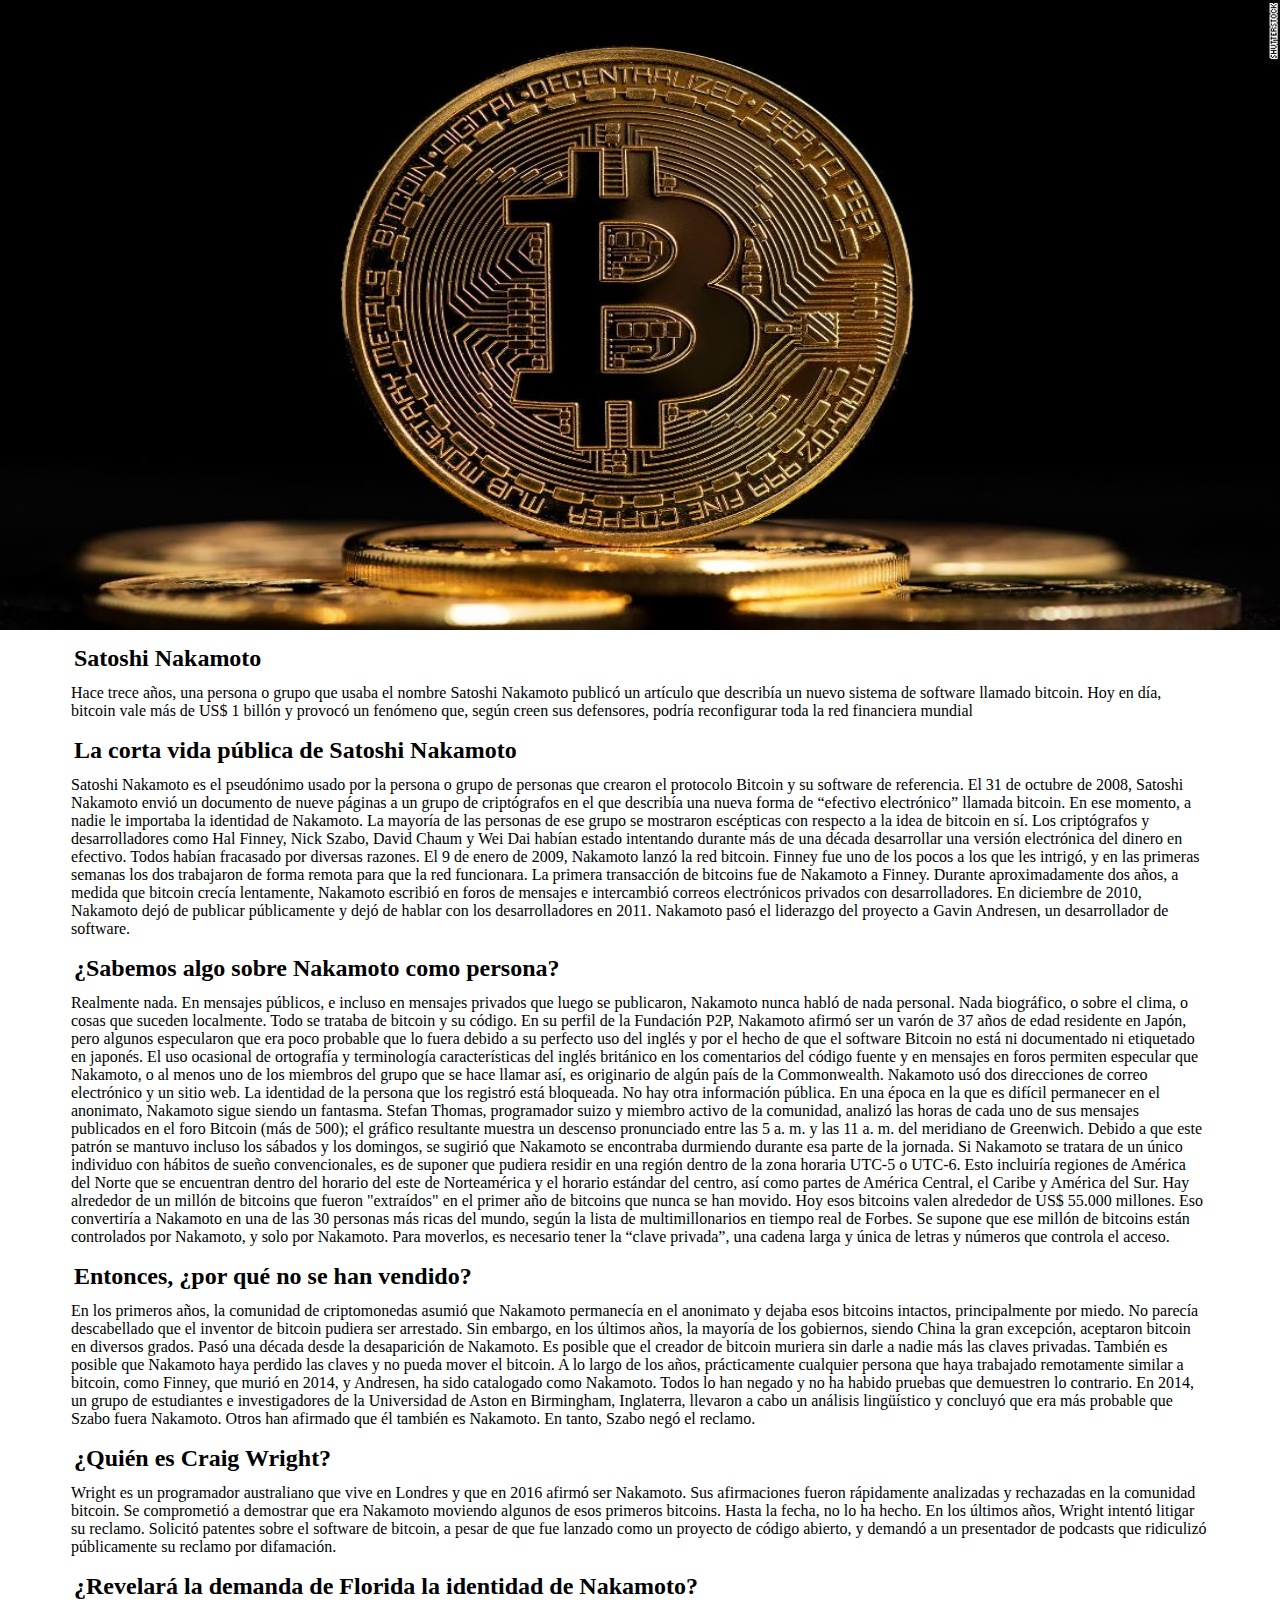
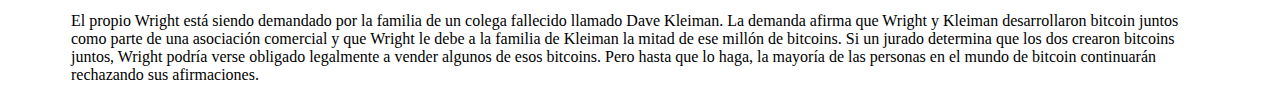
<file: index.html>
<!DOCTYPE html>
<html lang="en">
<head>
    <meta charset="UTF-8">
    <meta http-equiv="X-UA-Compatible" content="IE=edge">
    <meta name="viewport" content="width=device-width, initial-scale=1.0">
    <title>Satoshi Nakamoto</title>
    <link rel="stylesheet" href="styles.css">
</head>
<body>
    <section class="container">
        <div class="foto">
            <img src="./bitcoin.jpg" alt="bitcoin">
    
        </div>
        <div class="texto">
            <h2>Satoshi Nakamoto</h2>
            <p>Hace trece años, una persona o grupo que usaba el nombre Satoshi Nakamoto publicó 
                un artículo que describía un nuevo sistema de software llamado bitcoin. Hoy en día, 
                bitcoin vale más de US$ 1 billón y provocó un fenómeno que, según creen sus 
                defensores, podría reconfigurar toda la red financiera mundial</p>
            <h2>La corta vida pública de Satoshi Nakamoto</h2>
            <p>Satoshi Nakamoto es el pseudónimo usado por la persona o grupo de personas que 
                crearon el protocolo Bitcoin y su software de referencia.
                El 31 de octubre de 2008, Satoshi Nakamoto envió un documento de nueve páginas a 
                un grupo de criptógrafos en el que describía una nueva forma de “efectivo electrónico” 
                llamada bitcoin.
                En ese momento, a nadie le importaba la identidad de Nakamoto. La mayoría de las 
                personas de ese grupo se mostraron escépticas con respecto a la idea de bitcoin en sí.
                Los criptógrafos y desarrolladores como Hal Finney, Nick Szabo, David Chaum y Wei 
                Dai habían estado intentando durante más de una década desarrollar una versión 
                electrónica del dinero en efectivo. Todos habían fracasado por diversas razones.
                El 9 de enero de 2009, Nakamoto lanzó la red bitcoin. Finney fue uno de los pocos a los 
                que les intrigó, y en las primeras semanas los dos trabajaron de forma remota para 
                que la red funcionara. La primera transacción de bitcoins fue de Nakamoto a Finney.
                Durante aproximadamente dos años, a medida que bitcoin crecía lentamente, 
                Nakamoto escribió en foros de mensajes e intercambió correos electrónicos privados 
                con desarrolladores. En diciembre de 2010, Nakamoto dejó de publicar públicamente y 
                dejó de hablar con los desarrolladores en 2011. Nakamoto pasó el liderazgo del 
                proyecto a Gavin Andresen, un desarrollador de software.
                </p>
                <h2>¿Sabemos algo sobre Nakamoto como persona?</h2>
                <p>Realmente nada. En mensajes públicos, e incluso en mensajes privados que luego se 
                    publicaron, Nakamoto nunca habló de nada personal. Nada biográfico, o sobre el 
                    clima, o cosas que suceden localmente. Todo se trataba de bitcoin y su código.
                    En su perfil de la Fundación P2P, Nakamoto afirmó ser un varón de 37 años de edad 
                    residente en Japón, pero algunos especularon que era poco probable que lo fuera 
                    debido a su perfecto uso del inglés y por el hecho de que el software Bitcoin no está ni 
                    documentado ni etiquetado en japonés.
                    El uso ocasional de ortografía y terminología características del inglés británico en los 
                    comentarios del código fuente y en mensajes en foros permiten especular que 
                    Nakamoto, o al menos uno de los miembros del grupo que se hace llamar así, es 
                    originario de algún país de la Commonwealth.
                    Nakamoto usó dos direcciones de correo electrónico y un sitio web. La identidad de la 
                    persona que los registró está bloqueada.
                    No hay otra información pública. En una época en la que es difícil permanecer en el 
                    anonimato, Nakamoto sigue siendo un fantasma.
                    Stefan Thomas, programador suizo y miembro activo de la comunidad, analizó las 
                    horas de cada uno de sus mensajes publicados en el foro Bitcoin (más de 500); el 
                    gráfico resultante muestra un descenso pronunciado entre las 5 a. m. y las 11 a. m. 
                    del meridiano de Greenwich. Debido a que este patrón se mantuvo incluso los sábados 
                    y los domingos, se sugirió que Nakamoto se encontraba durmiendo durante esa parte 
                    de la jornada.
                    Si Nakamoto se tratara de un único individuo con hábitos de sueño convencionales, es 
                    de suponer que pudiera residir en una región dentro de la zona horaria UTC-5 o UTC-6. 
                    Esto incluiría regiones de América del Norte que se encuentran dentro del horario del 
                    este de Norteamérica y el horario estándar del centro, así como partes de América 
                    Central, el Caribe y América del Sur.
                    Hay alrededor de un millón de bitcoins que fueron "extraídos" en el primer año de 
                    bitcoins que nunca se han movido.
                    Hoy esos bitcoins valen alrededor de US$ 55.000 millones. Eso convertiría a Nakamoto 
                    en una de las 30 personas más ricas del mundo, según la lista de multimillonarios en 
                    tiempo real de Forbes.
                    Se supone que ese millón de bitcoins están controlados por Nakamoto, y solo por 
                    Nakamoto. Para moverlos, es necesario tener la “clave privada”, una cadena larga y 
                    única de letras y números que controla el acceso.
                </p>
                <h2>Entonces, ¿por qué no se han vendido?</h2>
                <p>En los primeros años, la comunidad de criptomonedas asumió que Nakamoto 
                    permanecía en el anonimato y dejaba esos bitcoins intactos, principalmente por 
                    miedo. No parecía descabellado que el inventor de bitcoin pudiera ser arrestado. Sin 
                    embargo, en los últimos años, la mayoría de los gobiernos, siendo China la gran 
                    excepción, aceptaron bitcoin en diversos grados.
                    Pasó una década desde la desaparición de Nakamoto. Es posible que el creador de
                    bitcoin muriera sin darle a nadie más las claves privadas. También es posible que 
                    Nakamoto haya perdido las claves y no pueda mover el bitcoin.
                    A lo largo de los años, prácticamente cualquier persona que haya trabajado 
                    remotamente similar a bitcoin, como Finney, que murió en 2014, y Andresen, ha sido 
                    catalogado como Nakamoto. Todos lo han negado y no ha habido pruebas que 
                    demuestren lo contrario.
                    En 2014, un grupo de estudiantes e investigadores de la Universidad de Aston en 
                    Birmingham, Inglaterra, llevaron a cabo un análisis lingüístico y concluyó que era más 
                    probable que Szabo fuera Nakamoto. Otros han afirmado que él también es 
                    Nakamoto. En tanto, Szabo negó el reclamo.</p>
                    <h2>¿Quién es Craig Wright?</h2>
                    <p>Wright es un programador australiano que vive en Londres y que en 2016 afirmó ser 
                        Nakamoto. Sus afirmaciones fueron rápidamente analizadas y rechazadas en la 
                        comunidad bitcoin. Se comprometió a demostrar que era Nakamoto moviendo 
                        algunos de esos primeros bitcoins. Hasta la fecha, no lo ha hecho.
                        En los últimos años, Wright intentó litigar su reclamo. Solicitó patentes sobre el 
                        software de bitcoin, a pesar de que fue lanzado como un proyecto de código abierto, y 
                        demandó a un presentador de podcasts que ridiculizó públicamente su reclamo por 
                        difamación.</p>
                        <h2>¿Revelará la demanda de Florida la identidad de Nakamoto?</h2>
                        <p>El propio Wright está siendo demandado por la familia de un colega fallecido llamado 
                            Dave Kleiman. La demanda afirma que Wright y Kleiman desarrollaron bitcoin juntos 
                            como parte de una asociación comercial y que Wright le debe a la familia de Kleiman la 
                            mitad de ese millón de bitcoins.
                            Si un jurado determina que los dos crearon bitcoins juntos, Wright podría verse 
                            obligado legalmente a vender algunos de esos bitcoins. Pero hasta que lo haga, la 
                            mayoría de las personas en el mundo de bitcoin continuarán rechazando sus 
                            afirmaciones.</p>


        </div>
    </section>
    
</body>
</html>
</file>
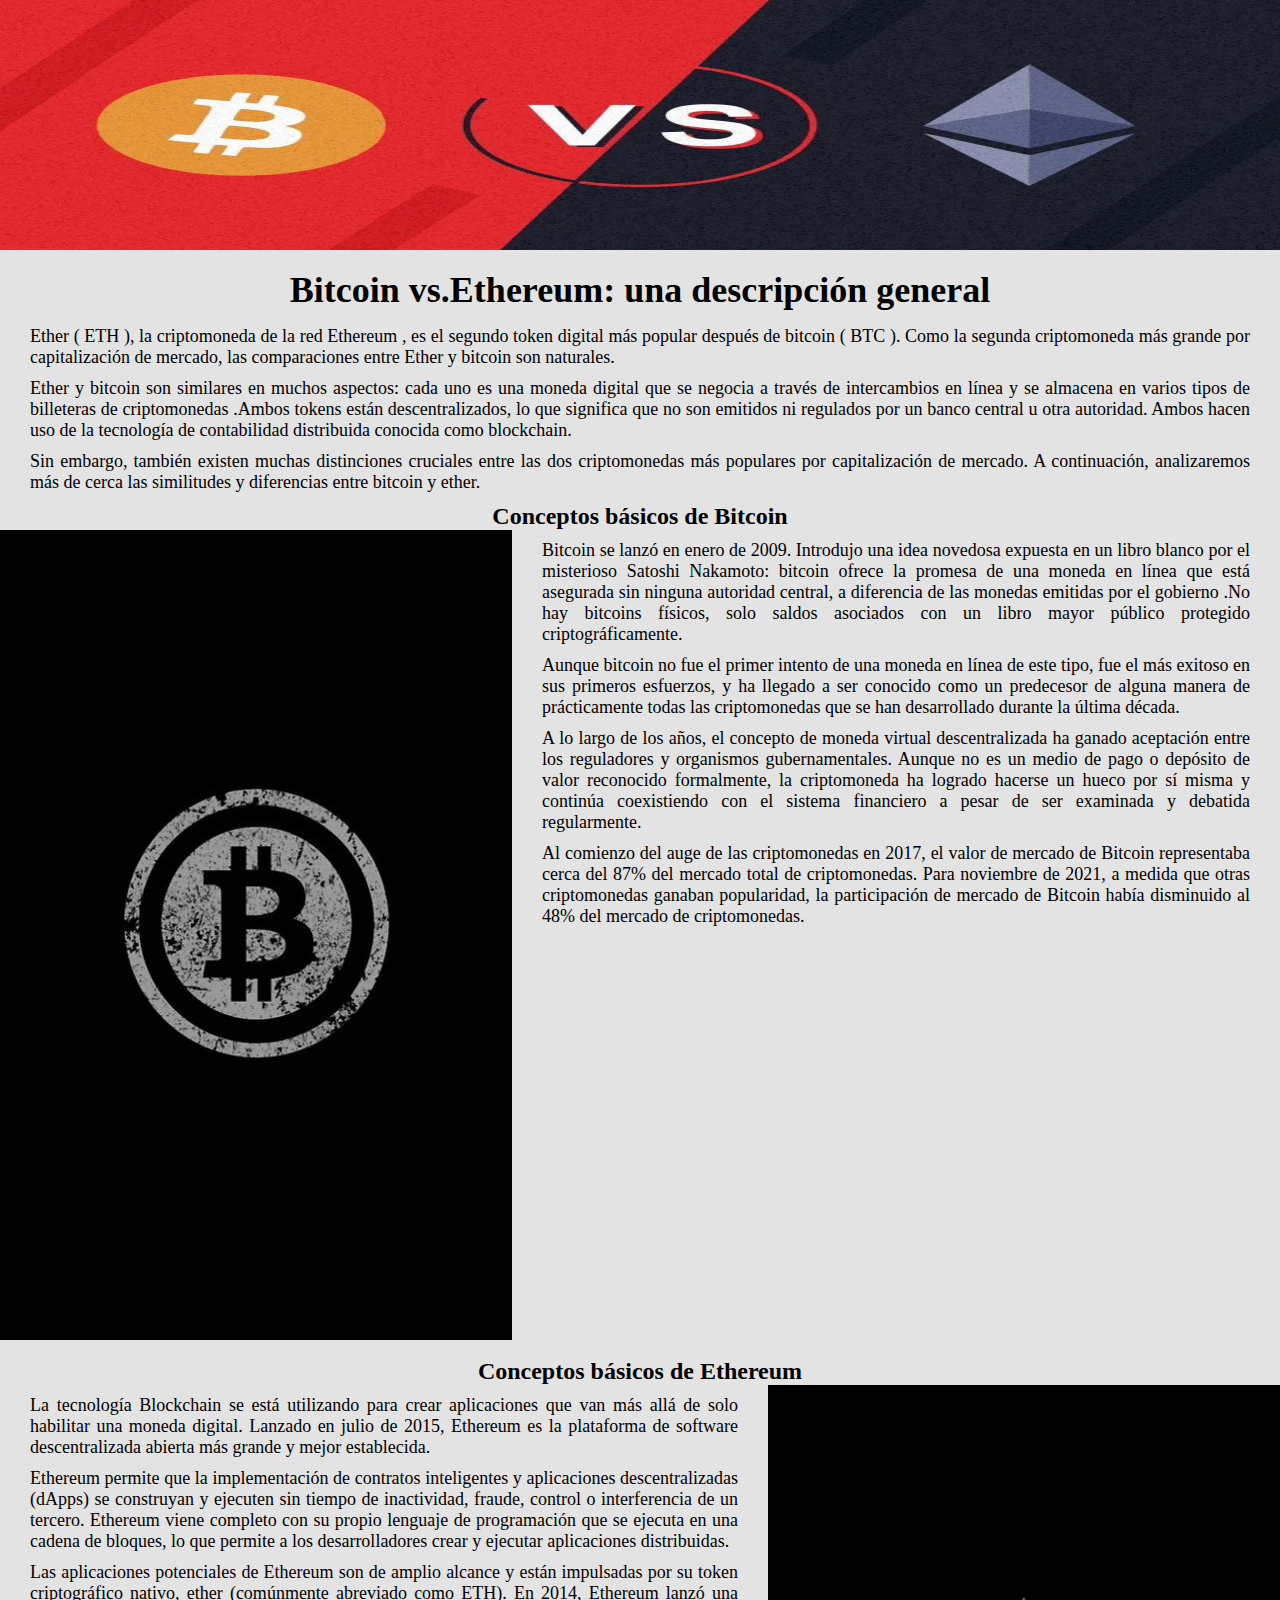
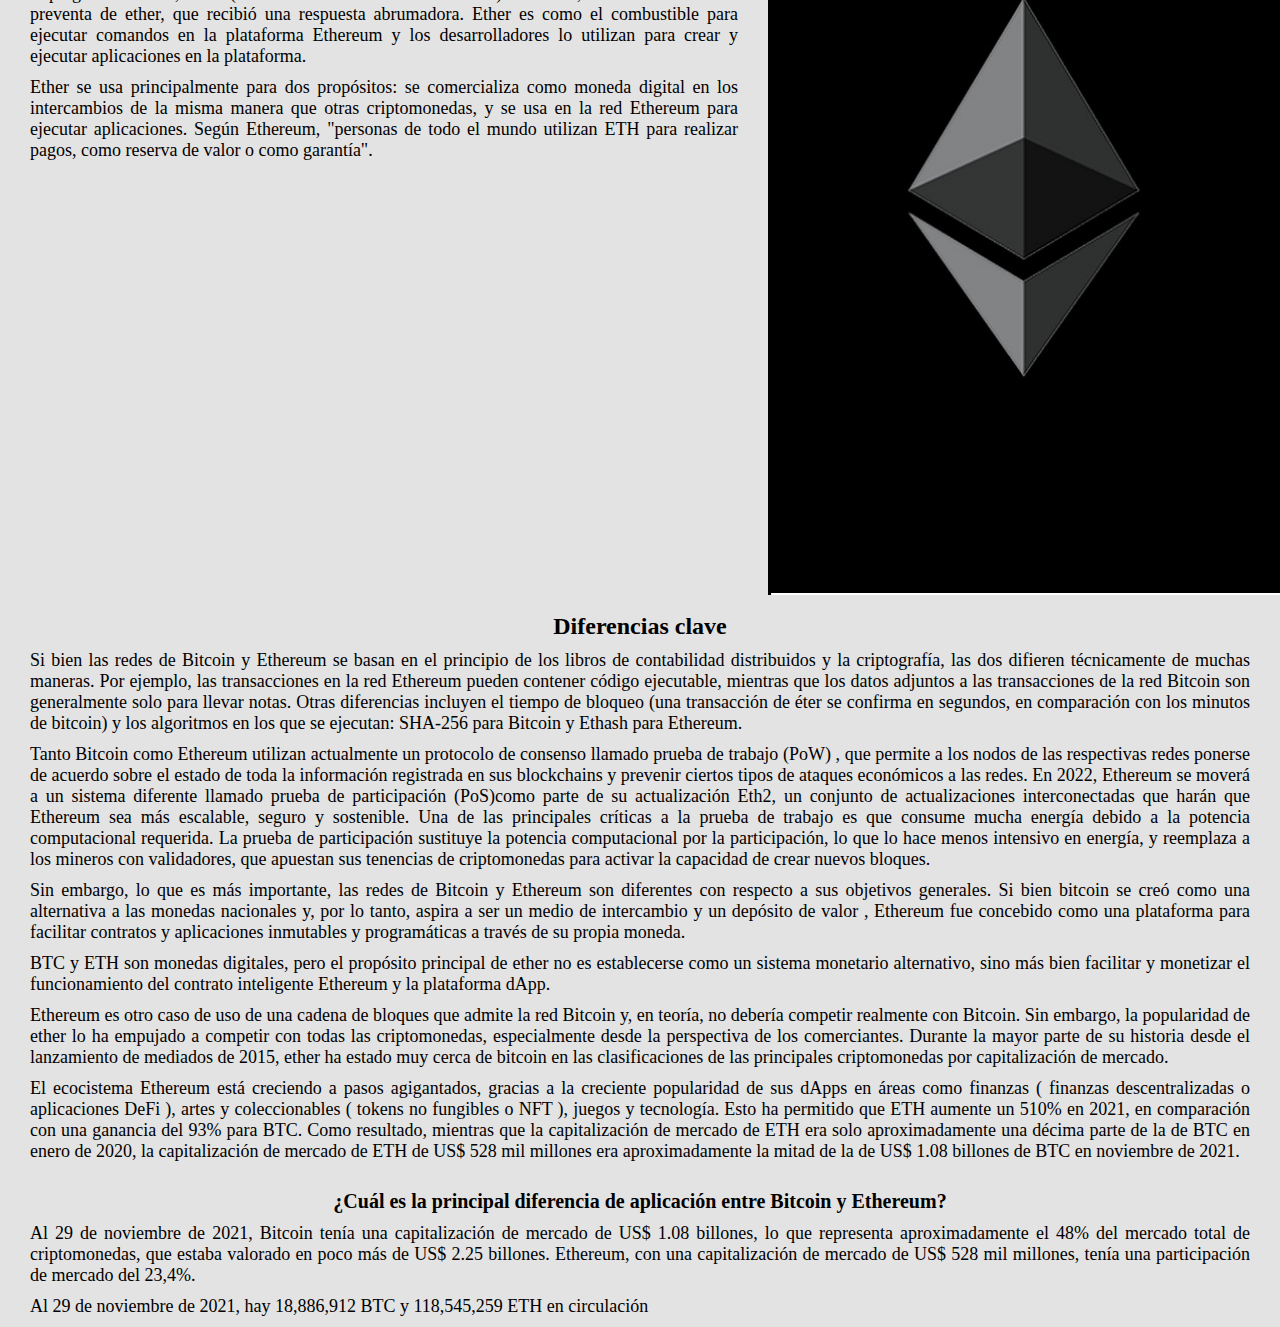
<file: btc vs eth/index.html>
<!DOCTYPE html>
<html lang="en">
<head>
    <meta charset="UTF-8">
    <meta http-equiv="X-UA-Compatible" content="IE=edge">
    <meta name="viewport" content="width=device-width, initial-scale=1.0">
    <title>Bitcoin vs Ethereum</title>
    <link rel="stylesheet" href="style.css">
</head>
<body>
    <img src="./Bitcoin-vs-Ethereum.jpeg" alt="bitcoin vs ethereum">
    <h1>Bitcoin vs.Ethereum: una descripción general </h1>
    <p>Ether ( ETH ), la criptomoneda de la red Ethereum , es el segundo token digital más popular después de bitcoin ( BTC ). Como la segunda criptomoneda más grande por capitalización de mercado, las comparaciones entre Ether y bitcoin son naturales.</p>
    <p>Ether y bitcoin son similares en muchos aspectos: cada uno es una moneda digital que se negocia a través de intercambios en línea y se almacena en varios tipos de billeteras de criptomonedas .Ambos tokens están descentralizados, lo que significa que no son emitidos ni regulados por un banco central u otra autoridad. Ambos hacen uso de la tecnología de contabilidad distribuida conocida como blockchain.</p>
    <p>Sin embargo, también existen muchas distinciones cruciales entre las dos criptomonedas más populares por capitalización de mercado. A continuación, analizaremos más de cerca las similitudes y diferencias entre bitcoin y ether.</p>
    <h2>Conceptos básicos de Bitcoin</h2>
    <div class="bitcoin">
        <img src="./bitcoin.jpg" alt="bitcoin" class="bitcoin-img">
        <div class="bitcoin-text">
            <p>Bitcoin se lanzó en enero de 2009. Introdujo una idea novedosa expuesta en un libro blanco por el misterioso Satoshi Nakamoto: bitcoin ofrece la promesa de una moneda en línea que está asegurada sin ninguna autoridad central, a diferencia de las monedas emitidas por el gobierno .No hay bitcoins físicos, solo saldos asociados con un libro mayor público protegido criptográficamente.</p>
            <p>Aunque bitcoin no fue el primer intento de una moneda en línea de este tipo, fue el más exitoso en sus primeros esfuerzos, y ha llegado a ser conocido como un predecesor de alguna manera de prácticamente todas las criptomonedas que se han desarrollado durante la última década.</p>
            <p>A lo largo de los años, el concepto de moneda virtual descentralizada ha ganado aceptación entre los reguladores y organismos gubernamentales. Aunque no es un medio de pago o depósito de valor reconocido formalmente, la criptomoneda ha logrado hacerse un hueco por sí misma y continúa coexistiendo con el sistema financiero a pesar de ser examinada y debatida regularmente.</p>
            <p>Al comienzo del auge de las criptomonedas en 2017, el valor de mercado de Bitcoin representaba cerca del 87% del mercado total de criptomonedas. Para noviembre de 2021, a medida que otras criptomonedas ganaban popularidad, la participación de mercado de Bitcoin había disminuido al 48% del mercado de criptomonedas.</p>         
        </div>
    </div>
    <br>

   

    <h2>Conceptos básicos de Ethereum</h2>
    <div class="ethereum">
        <div class="ethereum-text">
            <p>La tecnología Blockchain se está utilizando para crear aplicaciones que van más allá de solo habilitar una moneda digital. Lanzado en julio de 2015, Ethereum es la plataforma de software descentralizada abierta más grande y mejor establecida.</p>
            <p>Ethereum permite que la implementación de contratos inteligentes y aplicaciones descentralizadas (dApps) se construyan y ejecuten sin tiempo de inactividad, fraude, control o interferencia de un tercero. Ethereum viene completo con su propio lenguaje de programación que se ejecuta en una cadena de bloques, lo que permite a los desarrolladores crear y ejecutar aplicaciones distribuidas.</p>
            <p>Las aplicaciones potenciales de Ethereum son de amplio alcance y están impulsadas por su token criptográfico nativo, ether (comúnmente abreviado como ETH). En 2014, Ethereum lanzó una preventa de ether, que recibió una respuesta abrumadora. Ether es como el combustible para ejecutar comandos en la plataforma Ethereum y los desarrolladores lo utilizan para crear y ejecutar aplicaciones en la plataforma.</p>
            <p>Ether se usa principalmente para dos propósitos: se comercializa como moneda digital en los intercambios de la misma manera que otras criptomonedas, y se usa en la red Ethereum para ejecutar aplicaciones. Según Ethereum, "personas de todo el mundo utilizan ETH para realizar pagos, como reserva de valor o como garantía".</p>   
        </div>
        <img src="./ethereum.jpg" alt="ethereum" class="ethereum-img">
    </div>

    <br>
     

    <h2>Diferencias clave</h2>
    <p>Si bien las redes de Bitcoin y Ethereum se basan en el principio de los libros de contabilidad distribuidos y la criptografía, las dos difieren técnicamente de muchas maneras. Por ejemplo, las transacciones en la red Ethereum pueden contener código ejecutable, mientras que los datos adjuntos a las transacciones de la red Bitcoin son generalmente solo para llevar notas. Otras diferencias incluyen el tiempo de bloqueo (una transacción de éter se confirma en segundos, en comparación con los minutos de bitcoin) y los algoritmos en los que se ejecutan: SHA-256 para Bitcoin y Ethash para Ethereum. </p>
    <p>Tanto Bitcoin como Ethereum utilizan actualmente un protocolo de consenso llamado prueba de trabajo (PoW) , que permite a los nodos de las respectivas redes ponerse de acuerdo sobre el estado de toda la información registrada en sus blockchains y prevenir ciertos tipos de ataques económicos a las redes. En 2022, Ethereum se moverá a un sistema diferente llamado prueba de participación (PoS)como parte de su actualización Eth2, un conjunto de actualizaciones interconectadas que harán que Ethereum sea más escalable, seguro y sostenible. Una de las principales críticas a la prueba de trabajo es que consume mucha energía debido a la potencia computacional requerida. La prueba de participación sustituye la potencia computacional por la participación, lo que lo hace menos intensivo en energía, y reemplaza a los mineros con validadores, que apuestan sus tenencias de criptomonedas para activar la capacidad de crear nuevos bloques.</p>
    <p>Sin embargo, lo que es más importante, las redes de Bitcoin y Ethereum son diferentes con respecto a sus objetivos generales. Si bien bitcoin se creó como una alternativa a las monedas nacionales y, por lo tanto, aspira a ser un medio de intercambio y un depósito de valor , Ethereum fue concebido como una plataforma para facilitar contratos y aplicaciones inmutables y programáticas a través de su propia moneda. </p>
    <p>BTC y ETH son monedas digitales, pero el propósito principal de ether no es establecerse como un sistema monetario alternativo, sino más bien facilitar y monetizar el funcionamiento del contrato inteligente Ethereum y la plataforma dApp.</p>
    <p>Ethereum es otro caso de uso de una cadena de bloques que admite la red Bitcoin y, en teoría, no debería competir realmente con Bitcoin. Sin embargo, la popularidad de ether lo ha empujado a competir con todas las criptomonedas, especialmente desde la perspectiva de los comerciantes. Durante la mayor parte de su historia desde el lanzamiento de mediados de 2015, ether ha estado muy cerca de bitcoin en las clasificaciones de las principales criptomonedas por capitalización de mercado.</p>
    <p>El ecocistema Ethereum está creciendo a pasos agigantados, gracias a la creciente popularidad de sus dApps en áreas como finanzas ( finanzas descentralizadas o aplicaciones DeFi ), artes y coleccionables ( tokens no fungibles o NFT ), juegos y tecnología. Esto ha permitido que ETH aumente un 510% en 2021, en comparación con una ganancia del 93% para BTC. Como resultado, mientras que la capitalización de mercado de ETH era solo aproximadamente una décima parte de la de BTC en enero de 2020, la capitalización de mercado de ETH de US$ 528 mil millones  era aproximadamente la mitad de la de US$ 1.08 billones de BTC en noviembre de 2021.</p>
    <br>
    <h3>¿Cuál es la principal diferencia de aplicación entre Bitcoin y Ethereum?</h3>
    <p>Al 29 de noviembre de 2021, Bitcoin tenía una capitalización de mercado de US$ 1.08 billones, lo que representa aproximadamente el 48% del mercado total de criptomonedas, que estaba valorado en poco más de US$ 2.25 billones.  Ethereum, con una capitalización de mercado de US$ 528 mil millones, tenía una participación de mercado del 23,4%.</p>
    <p>Al 29 de noviembre de 2021, hay 18,886,912 BTC y 118,545,259 ETH en circulación</p>

</body>
</html>
</file>
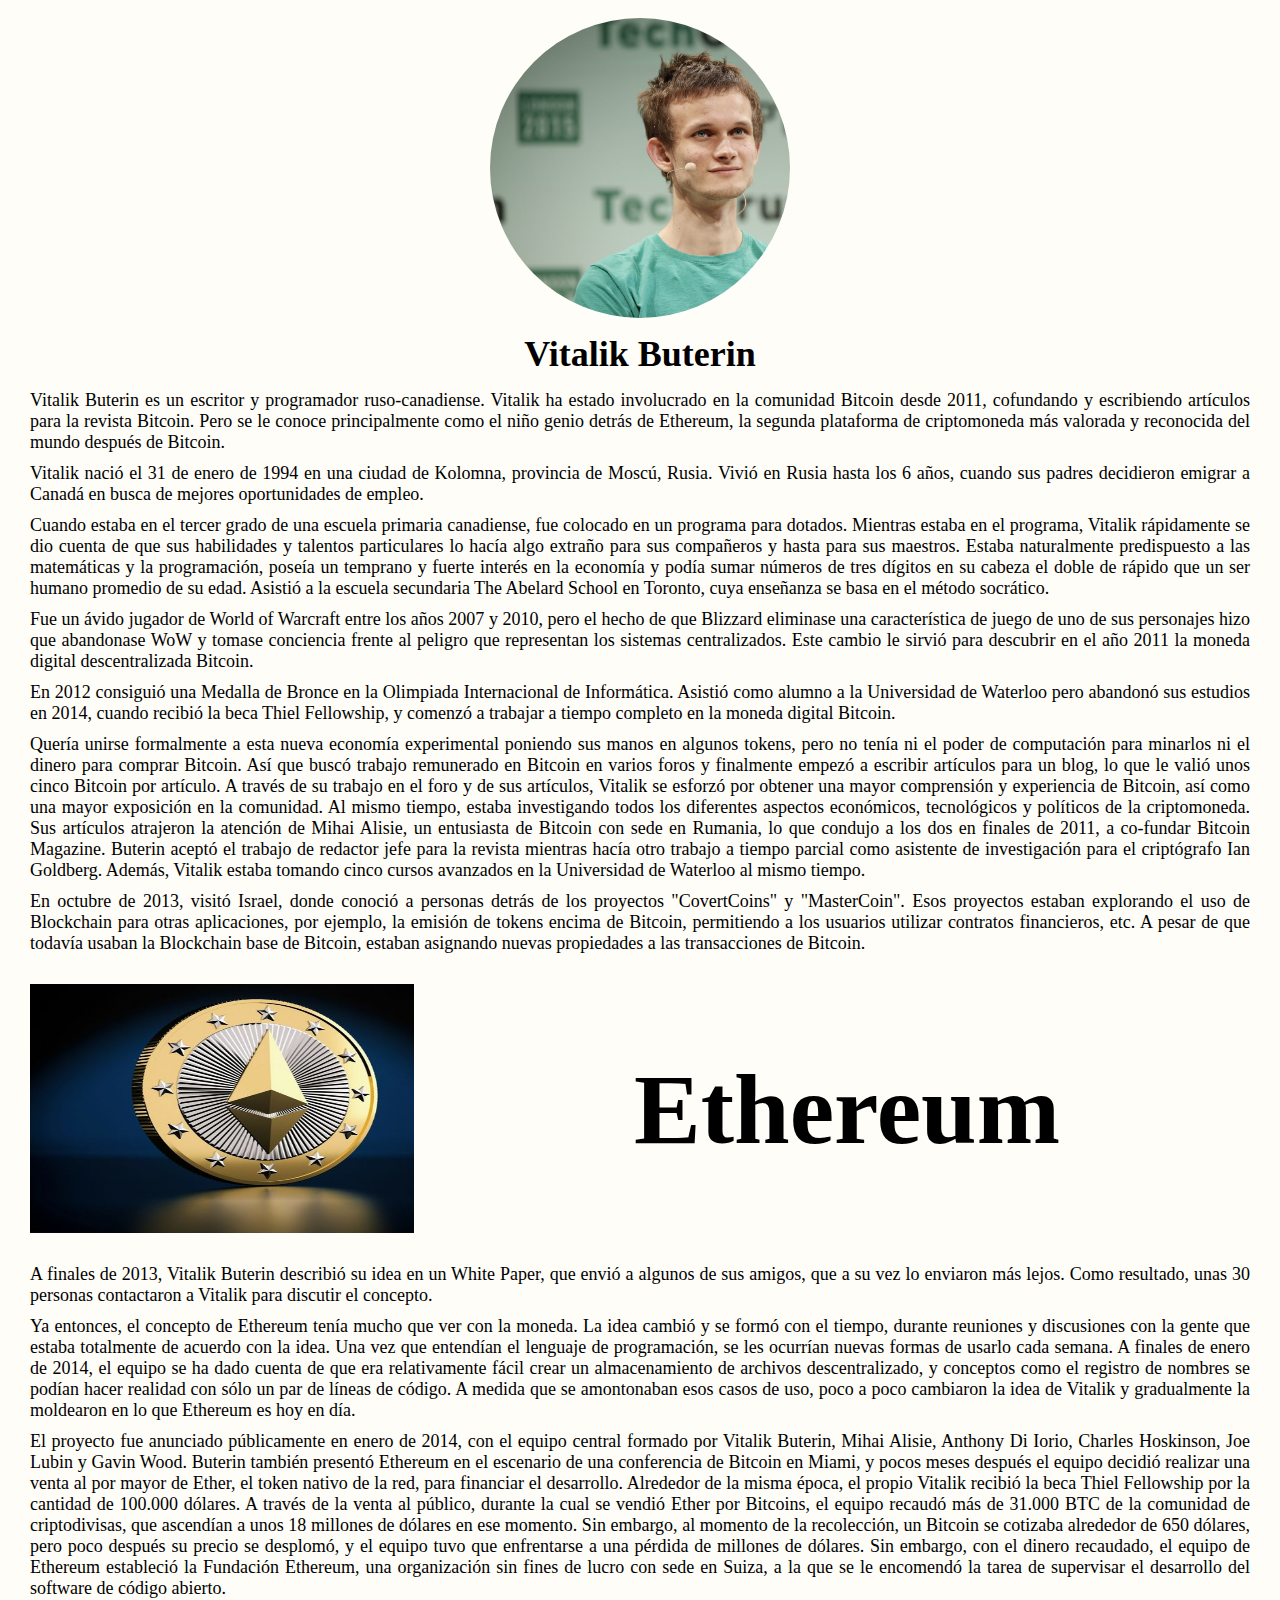
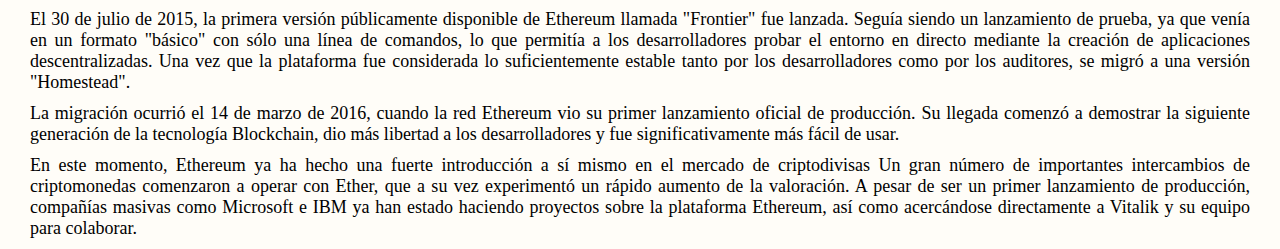
<file: Vitalik Buterin/index.html>
<!DOCTYPE html>
<html lang="en">
<head>
    <meta charset="UTF-8">
    <meta http-equiv="X-UA-Compatible" content="IE=edge">
    <meta name="viewport" content="width=device-width, initial-scale=1.0">
    <title>Vitalik Buterin</title>
    <link rel="stylesheet" href="style.css">
</head>
<body>
    <section>
        <br>
        <div class="img"></div>
        <h1>Vitalik Buterin</h1>

        <p>Vitalik Buterin es un escritor y programador ruso-canadiense. Vitalik ha estado involucrado en la comunidad Bitcoin desde 2011, cofundando y escribiendo artículos para la revista Bitcoin. Pero se le conoce principalmente como el niño genio detrás de Ethereum, la segunda plataforma de criptomoneda más valorada y reconocida del mundo después de Bitcoin. </p>
        <p>Vitalik nació el 31 de enero de 1994 en una ciudad de Kolomna, provincia de Moscú, Rusia. Vivió en Rusia hasta los 6 años, cuando sus padres decidieron emigrar a Canadá en busca de mejores oportunidades de empleo.</p>
        <p>Cuando estaba en el tercer grado de una escuela primaria canadiense, fue colocado en un programa para dotados. Mientras estaba en el programa, Vitalik rápidamente se dio cuenta de que sus habilidades y talentos particulares lo hacía algo extraño para sus compañeros y hasta para sus maestros. Estaba naturalmente predispuesto a las matemáticas y la programación, poseía un temprano y fuerte interés en la economía y podía sumar números de tres dígitos en su cabeza el doble de rápido que un ser humano promedio de su edad. Asistió a la escuela secundaria The Abelard School en Toronto, cuya enseñanza se basa en el método socrático.</p>
        <p>Fue un ávido jugador de World of Warcraft entre los años 2007 y 2010, pero el hecho de que Blizzard eliminase una característica de juego de uno de sus personajes hizo que abandonase WoW y tomase conciencia frente al peligro que representan los sistemas centralizados. Este cambio le sirvió para descubrir en el año 2011 la moneda digital descentralizada Bitcoin.</p>
        <p>En 2012 consiguió una Medalla de Bronce en la Olimpiada Internacional de Informática.  Asistió como alumno a la Universidad de Waterloo pero abandonó sus estudios en 2014, cuando recibió la beca Thiel Fellowship, y comenzó a trabajar a tiempo completo en la moneda digital Bitcoin. </p>
        <p>Quería unirse formalmente a esta nueva economía experimental poniendo sus manos en algunos tokens, pero no tenía ni el poder de computación para minarlos ni el dinero para comprar Bitcoin. Así que buscó trabajo remunerado en Bitcoin en varios foros y finalmente empezó a escribir artículos para un blog, lo que le valió unos cinco Bitcoin por artículo. A través de su trabajo en el foro y de sus artículos, Vitalik se esforzó por obtener una mayor comprensión y experiencia de Bitcoin, así como una mayor exposición en la comunidad. Al mismo tiempo, estaba investigando todos los diferentes aspectos económicos, tecnológicos y políticos de la criptomoneda. Sus artículos atrajeron la atención de Mihai Alisie, un entusiasta de Bitcoin con sede en Rumania, lo que condujo a los dos en finales de 2011, a co-fundar Bitcoin Magazine. Buterin aceptó el trabajo de redactor jefe para la revista mientras hacía otro trabajo a tiempo parcial como asistente de investigación para el criptógrafo Ian Goldberg. Además, Vitalik estaba tomando cinco cursos avanzados en la Universidad de Waterloo al mismo tiempo.</p>
        <p>En octubre de 2013, visitó Israel, donde conoció a personas detrás de los proyectos "CovertCoins" y "MasterCoin". Esos proyectos estaban explorando el uso de Blockchain para otras aplicaciones, por ejemplo, la emisión de tokens encima de Bitcoin, permitiendo a los usuarios utilizar contratos financieros, etc. A pesar de que todavía usaban la Blockchain base de Bitcoin, estaban asignando nuevas propiedades a las transacciones de Bitcoin.</p>

        

        <div class="ethereum">
            <img src="./Ethereum.jpg" alt="Ethereum" >
            <h2>Ethereum</h2>
        </div>

        <p>A finales de 2013, Vitalik Buterin describió su idea en un White Paper, que envió a algunos de sus amigos, que a su vez lo enviaron más lejos. Como resultado, unas 30 personas contactaron a Vitalik para discutir el concepto. </p>
        <p>Ya entonces, el concepto de Ethereum tenía mucho que ver con la moneda. La idea cambió y se formó con el tiempo, durante reuniones y discusiones con la gente que estaba totalmente de acuerdo con la idea. Una vez que entendían el lenguaje de programación, se les ocurrían nuevas formas de usarlo cada semana. A finales de enero de 2014, el equipo se ha dado cuenta de que era relativamente fácil crear un almacenamiento de archivos descentralizado, y conceptos como el registro de nombres se podían hacer realidad con sólo un par de líneas de código. A medida que se amontonaban esos casos de uso, poco a poco cambiaron la idea de Vitalik y gradualmente la moldearon en lo que Ethereum es hoy en día.</p>
        <p>El proyecto fue anunciado públicamente en enero de 2014, con el equipo central formado por Vitalik Buterin, Mihai Alisie, Anthony Di Iorio, Charles Hoskinson, Joe Lubin y Gavin Wood. Buterin también presentó Ethereum en el escenario de una conferencia de Bitcoin en Miami, y pocos meses después el equipo decidió realizar una venta al por mayor de Ether, el token nativo de la red, para financiar el desarrollo. Alrededor de la misma época, el propio Vitalik recibió la beca Thiel Fellowship por la cantidad de 100.000 dólares. A través de la venta al público, durante la cual se vendió Ether por Bitcoins, el equipo recaudó más de 31.000 BTC de la comunidad de criptodivisas, que ascendían a unos 18 millones de dólares en ese momento. Sin embargo, al momento de la recolección, un Bitcoin se cotizaba alrededor de 650 dólares, pero poco después su precio se desplomó, y el equipo tuvo que enfrentarse a una pérdida de millones de dólares. Sin embargo, con el dinero recaudado, el equipo de Ethereum estableció la Fundación Ethereum, una organización sin fines de lucro con sede en Suiza, a la que se le encomendó la tarea de supervisar el desarrollo del software de código abierto.</p>
        <p>El 30 de julio de 2015, la primera versión públicamente disponible de Ethereum llamada "Frontier" fue lanzada. Seguía siendo un lanzamiento de prueba, ya que venía en un formato "básico" con sólo una línea de comandos, lo que permitía a los desarrolladores probar el entorno en directo mediante la creación de aplicaciones descentralizadas. Una vez que la plataforma fue considerada lo suficientemente estable tanto por los desarrolladores como por los auditores, se migró a una versión "Homestead".</p>
        <p>La migración ocurrió el 14 de marzo de 2016, cuando la red Ethereum vio su primer lanzamiento oficial de producción. Su llegada comenzó a demostrar la siguiente generación de la tecnología Blockchain, dio más libertad a los desarrolladores y fue significativamente más fácil de usar. </p>
        <p>En este momento, Ethereum ya ha hecho una fuerte introducción a sí mismo en el mercado de criptodivisas Un gran número de importantes intercambios de criptomonedas comenzaron a operar con Ether, que a su vez experimentó un rápido aumento de la valoración. A pesar de ser un primer lanzamiento de producción, compañías masivas como Microsoft e IBM ya han estado haciendo proyectos sobre la plataforma Ethereum, así como acercándose directamente a Vitalik y su equipo para colaborar.</p>

    </section>
</body>
</html>
</file>
<file: styles.css>
*{
    box-sizing: border-box;
    margin: 0;
    padding: 0;
}

h1{
    font-size: 25px;
    text-align: center;
}


p{
    line-height: 18px;
    margin: 5px;
    padding: 2px;
}

h2{
    margin: 10px;
    margin-top: 15px;
}

img{
    width: 100%;
    height: 100%;
    margin: auto;
}

.foto{
    width: 100%;
    height: 70vh;
}

.texto{
    width: 90%;
    height: 100%;
    margin: auto;
}
</file>
<file: btc vs eth/style.css>
*{
    margin: 0;
    padding: 0;
    box-sizing: border-box;
    background-color:rgb(228, 227, 227);
}

h1 {
    font-size:36px;
    text-align: center;
    margin: 15px;
}

h2{
    font-size:24px;
    margin:auto;
    text-align: center;
    
}

h3{
    font-size:20px;
    margin:auto;
    text-align: center;
}
p{
    font-size: 18px;
    margin: 10px;
    margin-left: 30px;
    margin-right: 30px;
    text-align: justify;
}

img{
    width: 100%;
    height: 250px;
}

.bitcoin{
    display: flex;
}
.ethereum{
    display: flex;
}

.bitcoin-img{
  display: block;
  width: 40%;
  height: 90vh;
}

.ethereum-img{
  display: block;
  width: 40%;
  height: 90vh;
}

@media (max-width: 768px) {
    .bitcoin{
        display: block;
    }
    .ethereum{
        display: block;
    }
    .bitcoin-img{
        width: 40%;
        height: 50%;
        margin: auto;
    }
    .ethereum-img{
        width: 40%;
        height: 50%;
        margin: auto;
    }
}
</file>
<file: Vitalik Buterin/style.css>
*{
    margin: 0;
    padding: 0;
    box-sizing: border-box;
    background-color:rgb(255, 253, 248);
}

h1 {
    font-size:36px;
    text-align: center;
    margin: 15px;
}

h2{
    font-size:100px;
    margin:auto;
    text-align: center;
    
}

p{
    font-size: 18px;
    margin: 10px;
    margin-left: 30px;
    margin-right: 30px;
    text-align: justify;
}

.img{
    width: 300px;
    height: 300px;
    background-image: url('./VitalikButerin.jpg');
    background-size: cover;
    border-radius: 50%;
    align-items: center;
    margin: auto;
}


.ethereum{
    width: 100%;
    height: 250px;
    display: flex;
    margin-top: 30px;
    margin-bottom: 30px;
}

img{
    width: 30vw;
    height: 100%;
    margin-left: 30px;
}

@media (max-width:720px) {
    .ethereum{
        display: block;
        height: 300px;
        
    }
    img{
        width: 250px;
        height: 250px;
        display:block;
        margin:auto;
    }
    h2{
        font-size: 50px
    }   
}
</file>
